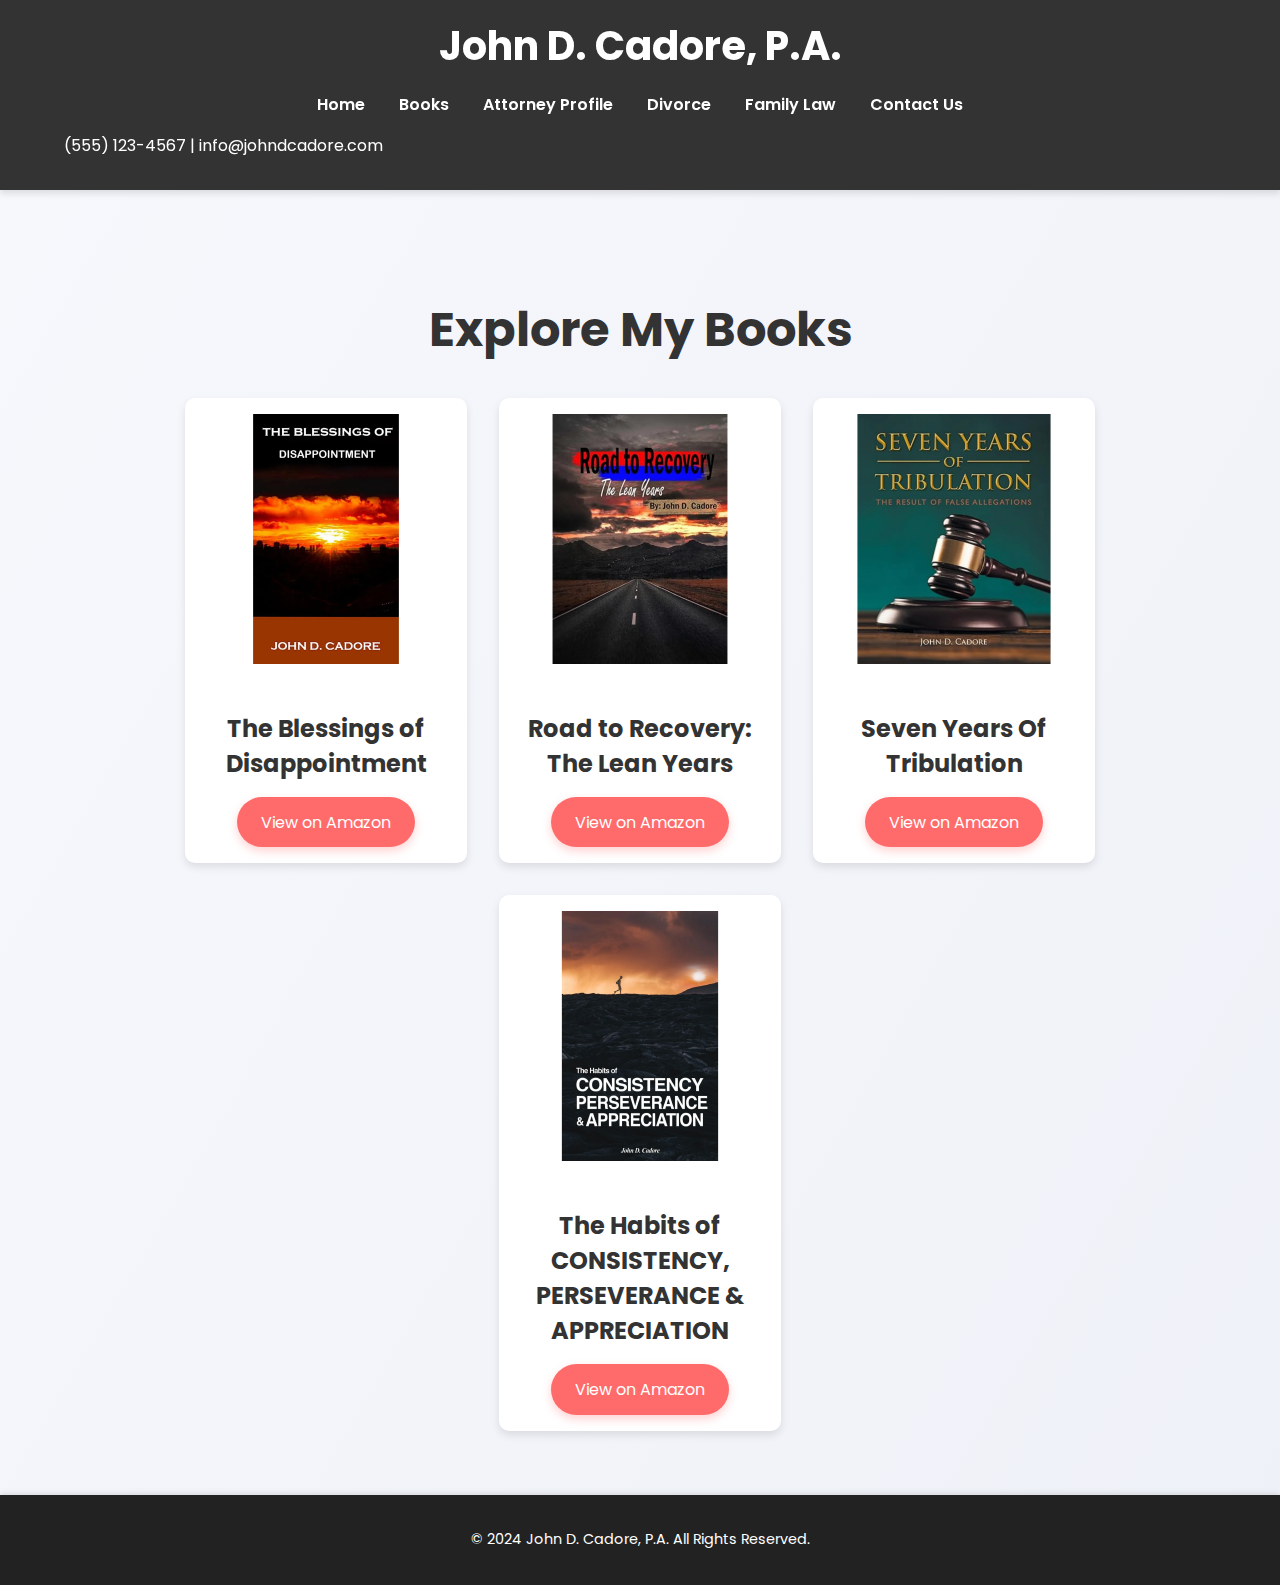
<file: books.html>
<!DOCTYPE html>
<html lang="en">
<head>
    <meta charset="UTF-8">
    <meta name="viewport" content="width=device-width, initial-scale=1.0">
    <title>Books - Kurt Waldhime T. Arellano</title>
    <link rel="stylesheet" href="styles.css">
    <link href="https://fonts.googleapis.com/css2?family=Poppins:wght@400;600;700&display=swap" rel="stylesheet">
</head>
<body>
    <div class="content-wrapper">
        <header>
            <div class="container">
                <div class="header-left">
                    <h1>John D. Cadore, P.A.</h1>
                </div>
                <nav>
                    <ul>
                        <li><a href="index.html">Home</a></li>
                        <li><a href="books.html">Books</a></li>
                        <li><a href="profpage.html">Attorney Profile</a></li>
                        <li><a href="#divorce">Divorce</a></li>
                        <li><a href="#family-law">Family Law</a></li>
                        <li><a href="#contact">Contact Us</a></li>
                    </ul>
                </nav>
                <div class="contact-info">
                    <p>(555) 123-4567 | info@johndcadore.com</p>
                </div>
            </div>
        </header>

        <main>
            <section id="books" class="slide-in">
                <div class="container">
                    <h2>Explore My Books</h2>
                    <div class="books-grid">
                        <div class="book hover-zoom">
                            <img src="book1.png" alt="Book 1">
                            <h3>The Blessings of Disappointment</h3>
                            <a href="https://www.amazon.com/Blessings-Disappointment-John-D-Cadore/dp/B0D6V1NQDW" class="cta">View on Amazon</a>
                        </div>
                        <div class="book hover-zoom">
                            <img src="book2.png" alt="Book 2">
                            <h3>Road to Recovery: The Lean Years</h3>
                            <a href="https://www.amazon.com/Road-Recovery-Years-John-Cadore-ebook/dp/B09XJK7FBC" class="cta">View on Amazon</a>
                        </div>
                        <div class="book hover-zoom">
                            <img src="book3.png" alt="Book 3">
                            <h3>Seven Years Of Tribulation</h3>
                            <a href="https://www.amazon.com/Seven-Years-Tribulation-John-Cadore/dp/1684860369" class="cta">View on Amazon</a>
                        </div>
                        <div class="book hover-zoom">
                            <img src="book4.png" alt="Book 4">
                            <h3>The Habits of CONSISTENCY, PERSEVERANCE & APPRECIATION</h3>
                            <a href="https://www.amazon.com/Habits-CONSISTENCY-PERSEVERANCE-APPRECIATION/dp/B0C4XWB8P8" class="cta">View on Amazon</a>
                        </div>
                    </div>
                </div>
            </section>
        </main>
    </div>

    <footer> 
            <p>&copy; 2024 John D. Cadore, P.A. All Rights Reserved.</p>
    </footer>
    <script src="scripts.js"></script>
</body>
</html>
</file>
<file: styles.css>
/* Fonts & Global Styles */
@import url('https://fonts.googleapis.com/css2?family=Poppins:wght@400;600;700&display=swap');

body {
    font-family: 'Poppins', sans-serif;
    margin: 0;
    padding: 0;
    color: #333;
    background: linear-gradient(120deg, #f7f8fc, #eef1f7);
    display: flex;
    flex-direction: column;
    min-height: 100vh;
    box-sizing: border-box;
}

.container {
    width: 90%;
    margin: auto;
}

/* Wrapper */
.content-wrapper {
    flex: 1;
}

/* Header */
header {
    background: #333;
    color: #fff;
    padding: 1rem 0;
    box-shadow: 0 4px 6px rgba(0, 0, 0, 0.1);
    position: sticky;
    top: 0;
    z-index: 1000;
}

header h1 {
    font-size: 2.5rem;
    text-align: center;
    margin: 0;
    font-weight: 700;
}

header nav {
    text-align: center;
    margin-top: 1rem;
}

header nav ul {
    list-style: none;
    padding: 0;
    margin: 0;
    display: inline-block;
}

header nav ul li {
    display: inline-block;
    margin: 0 15px;
}

header nav ul li a {
    text-decoration: none;
    color: #fff;
    font-size: 1rem;
    font-weight: 600;
    transition: color 0.3s;
}

header nav ul li a:hover {
    color: #ff6b6b;
}

/* About Section */
section#about {
    padding: 4rem 0;
    display: flex;
    align-items: center;
    justify-content: space-between;
    animation: fadeInUp 1.2s ease-out forwards;
    transform: translateY(50px);
    opacity: 0;
}

.about-content {
    flex: 1;
    text-align: left;
    padding-right: 2rem;
}

.about-content h2 {
    font-size: 3rem;
    color: #222;
    margin-bottom: 1rem;
}

.about-content p {
    font-size: 1.2rem;
    line-height: 1.8;
    margin-bottom: 2rem;
    color: #555;
}

.about-content .cta {
    display: inline-block;
    padding: 1rem 2rem;
    background: #ff6b6b;
    color: #fff;
    font-size: 1rem;
    text-decoration: none;
    border-radius: 50px;
    box-shadow: 0 4px 10px rgba(255, 107, 107, 0.3);
    transition: transform 0.3s, box-shadow 0.3s;
}

.about-content .cta:hover {
    transform: translateY(-5px);
    box-shadow: 0 6px 14px rgba(255, 107, 107, 0.5);
}

.about-image {
    flex: 1;
    text-align: center;
}

.about-image img {
    width: 80%;
    max-width: 400px;
    border-radius: 50%;
    box-shadow: 0 10px 20px rgba(0, 0, 0, 0.1);
    transition: transform 0.5s ease;
}

.about-image img:hover {
    transform: scale(1.05);
}

/* Experience Section */
section#experience {
    padding: 4rem 0;
    display: flex;
    align-items: center;
    justify-content: space-between;
    animation: fadeInUp 1.2s ease-out forwards;
    transform: translateY(50px);
    opacity: 0;
}

.experience-content {
    flex: 1;
    text-align: left;
    padding-right: 2rem;
}

.experience-content h2 {
    font-size: 3rem;
    color: #222;
    margin-bottom: 1rem;
}

.experience-content ul {
    font-size: 1.2rem;
    line-height: 1.8;
    color: #555;
    margin-bottom: 2rem;
}

.experience-content ul li {
    margin-bottom: 1rem;
}

/* Education Section */
section#education {
    padding: 4rem 0;
    display: flex;
    align-items: center;
    justify-content: space-between;
    animation: fadeInUp 1.2s ease-out forwards;
    transform: translateY(50px);
    opacity: 0;
}

.education-content {
    flex: 1;
    text-align: left;
    padding-right: 2rem;
}

.education-content h2 {
    font-size: 3rem;
    color: #222;
    margin-bottom: 1rem;
}

.education-content ul {
    font-size: 1.2rem;
    line-height: 1.8;
    color: #555;
    margin-bottom: 2rem;
}

.education-content ul li {
    margin-bottom: 1rem;
}

/* Footer */
footer {
    background: #222;
    color: #fff;
    padding: 1rem 0;
    text-align: center;
    font-size: 0.9rem;
    box-shadow: 0 -2px 5px rgba(0, 0, 0, 0.1);
    padding: 20px;
    margin-top: auto; /* Ensures footer stays at the bottom */
}

/* Animations */
@keyframes fadeInUp {
    0% {
        opacity: 0;
        transform: translateY(50px);
    }
    100% {
        opacity: 1;
        transform: translateY(0);
    }
}

/* Books Section */
section#books {
    text-align: center;
    padding: 4rem 0;
}

#books h2 {
    font-size: 3rem;
    margin-bottom: 2rem;
    color: #333;
}

.books-grid {
    display: flex;
    justify-content: center;
    flex-wrap: wrap;
    gap: 2rem;
}

.book {
    background: #fff;
    padding: 1rem;
    border-radius: 10px;
    box-shadow: 0 4px 8px rgba(0, 0, 0, 0.1);
    transition: transform 0.3s, box-shadow 0.3s;
    text-align: center;
    width: 250px;
}

.book img {
    width: 100%;
    height: auto;
    border-radius: 5px;
    margin-bottom: 1rem;
}

.book h3 {
    font-size: 1.5rem;
    color: #333;
    margin-bottom: 1rem;
}

.book .cta {
    display: inline-block;
    padding: 0.8rem 1.5rem;
    background: #ff6b6b;
    color: #fff;
    text-decoration: none;
    border-radius: 50px;
    box-shadow: 0 4px 10px rgba(255, 107, 107, 0.3);
}

.book:hover {
    transform: translateY(-5px);
    box-shadow: 0 6px 14px rgba(0, 0, 0, 0.2);
}

/* Slide-In Animation */
.slide-in {
    transform: translateY(50px);
    opacity: 0;
    transition: transform 0.8s ease, opacity 0.8s ease;
}

.slide-in.active {
    transform: translateY(0);
    opacity: 1;
}

/* Hover Effects for Books */
.hover-zoom {
    transition: transform 0.3s ease, box-shadow 0.3s ease;
}

.hover-zoom:hover {
    transform: scale(1.05);
    box-shadow: 0 8px 15px rgba(0, 0, 0, 0.2);
}

/* Hover Effects for Appointments */
.hover-fade input:hover, 
.hover-fade textarea:hover {
    border-color: #ff6b6b;
    transition: border-color 0.3s ease;
}

.hover-fade button:hover {
    background: #ff4b4b;
    box-shadow: 0 6px 14px rgba(255, 107, 107, 0.5);
}

/* Books Section Alignment */
.books-grid {
    display: flex;
    justify-content: center;
    flex-wrap: wrap;
    gap: 2rem;
}
</file>
